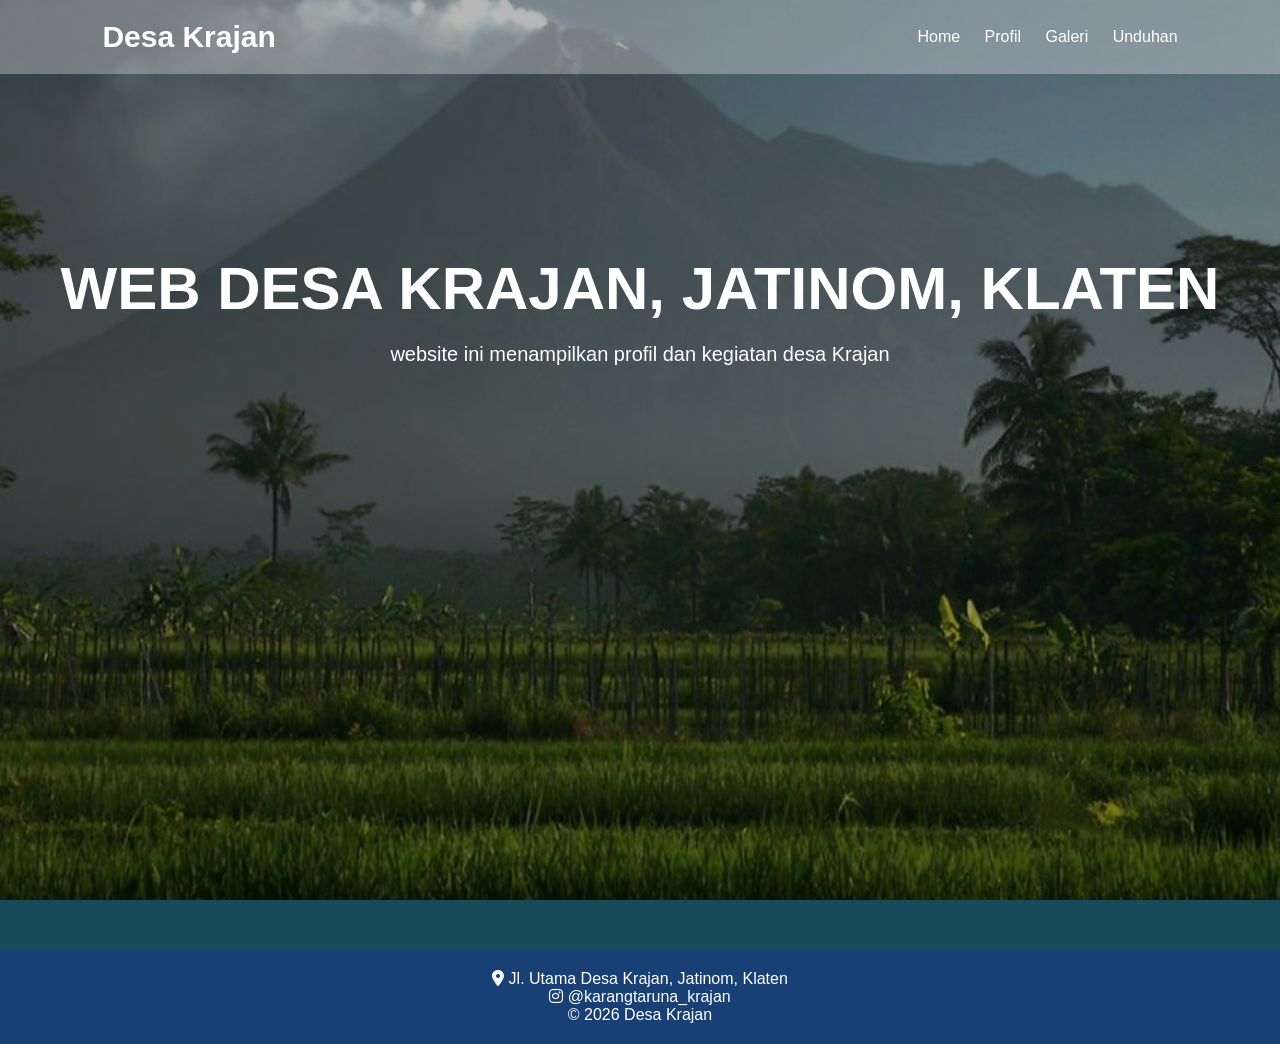
<file: index.html>
<!DOCTYPE html>
<html lang="id">
<head>
    <meta charset="UTF-8">
    <meta name="viewport" content="width=device-width, initial-scale=1.0">
    <title>Website Desa Krajan</title>
    <link rel="stylesheet" href="style.css">
    <link rel="stylesheet" href="https://cdnjs.cloudflare.com/ajax/libs/font-awesome/6.5.1/css/all.min.css">
</head>
<body>

    <header class="hero" id="home">
        <nav>
            <h2 class="logo">Desa Krajan</h2>
            <div class="menu">
                <a href="index.html">Home</a>
                <a href="profil.html">Profil</a>
                <a href="galeri.html">Galeri</a>
                <a href="unduhan.html">Unduhan</a>
            </div>
        </nav>

        <div class="hero-text">
            <h1>WEB DESA KRAJAN, JATINOM, KLATEN</h1>
            <p>website ini menampilkan profil dan kegiatan desa Krajan</p>
        </div>
    </header>

    <footer>
      <p><i class="fa-solid fa-map-marker-alt"></i> Jl. Utama Desa Krajan, Jatinom, Klaten</p>
      <p><i class="fa-brands fa-instagram"></i> @karangtaruna_krajan</p>
        <p>&copy; 2026 Desa Krajan</p>
    </footer>

    <script src="script.js"></script>
</body>
</html>
</file>
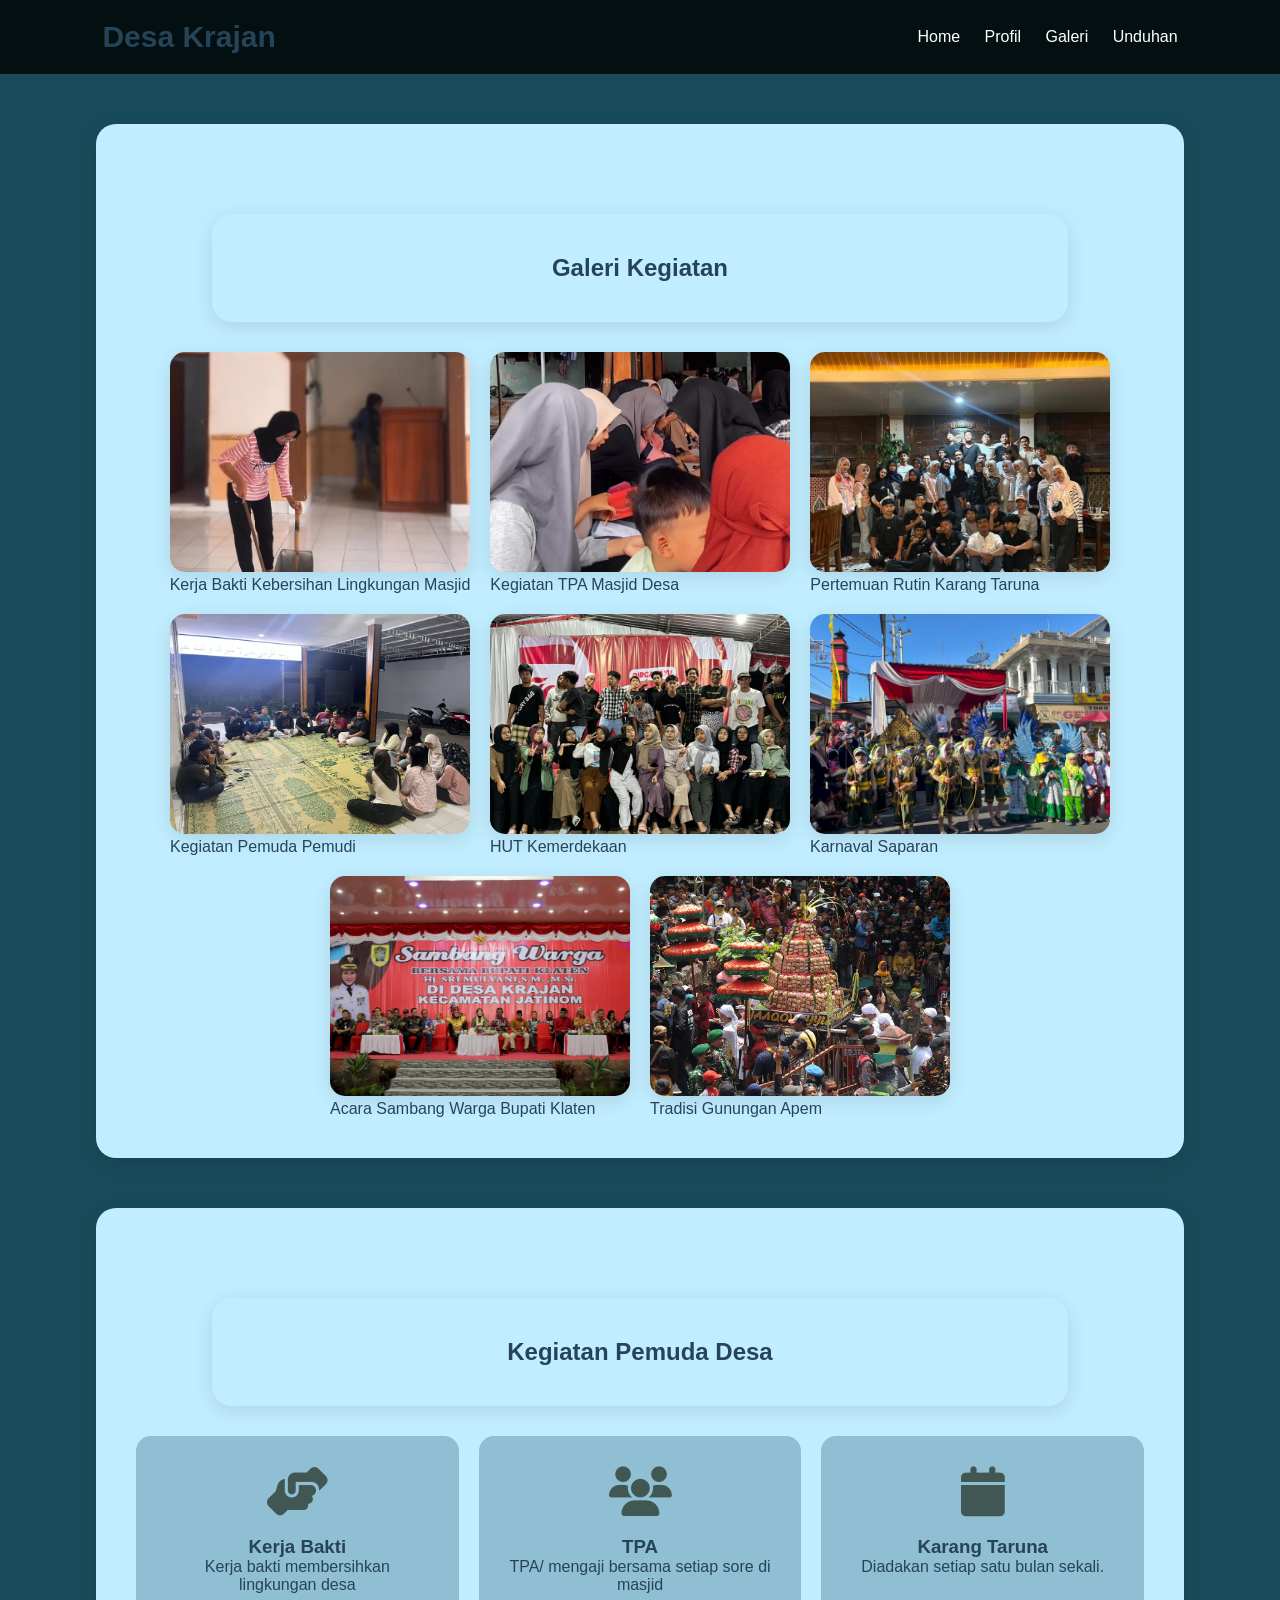
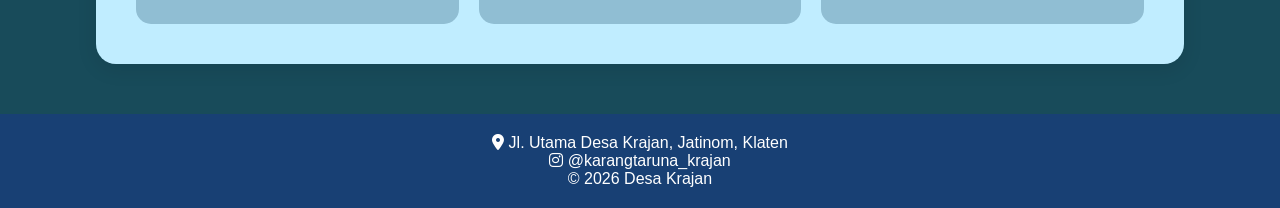
<file: galeri.html>
<!DOCTYPE html>
<html lang="id">
<head>
    <meta charset="UTF-8">
    <meta name="viewport" content="width=device-width, initial-scale=1.0">
    <title>Galeri - Website Desa Krajan</title>
    <link rel="stylesheet" href="style.css">
    <link rel="stylesheet" href="https://cdnjs.cloudflare.com/ajax/libs/font-awesome/6.5.1/css/all.min.css">
</head>
<body>

    <nav style="background: rgba(0,0,0,0.8); position: sticky; top: 0; z-index: 1000;">
        <h2 class="logo">Desa Krajan</h2>
        <div class="menu">
            <a href="index.html">Home</a>
            <a href="profil.html">Profil</a>
            <a href="galeri.html">Galeri</a>
            <a href="unduhan.html">Unduhan</a>
        </div>
    </nav>

    <section class="card" id="galeri" style="margin-top: 50px;">
        <h2 class="card h2">Galeri Kegiatan</h2>
     <div class="galeri-box">
    <div class="galeri-item">
        <img src="assets/bersih.jpeg" alt="galeri1">
        <p class="galeri-text">Kerja Bakti Kebersihan Lingkungan Masjid</p>
    </div>

    <div class="galeri-item">
        <img src="assets/tpa1.jpeg" alt="galeri3">
        <p class="galeri-text">Kegiatan TPA Masjid Desa</p>
    </div>

    <div class="galeri-item">
        <img src="assets/karang taruna.jpeg" alt="galeri2">
        <p class="galeri-text">Pertemuan Rutin Karang Taruna</p>
    </div>

    <div class="galeri-item">
        <img src="assets/karang taruna2.jpeg" alt="galeri4">
        <p class="galeri-text">Kegiatan Pemuda Pemudi</p>
    </div>

    <div class="galeri-item">
        <img src="assets/agustus.jpeg" alt="galeri5">
        <p class="galeri-text">HUT Kemerdekaan</p>
    </div>

    <div class="galeri-item">
        <img src="assets/karnaval.jpg" alt="galeri6">
        <p class="galeri-text">Karnaval Saparan</p>
    </div>

    <div class="galeri-item">
        <img src="assets/sambang warga.jpg" alt="galeri7">
        <p class="galeri-text">Acara Sambang Warga Bupati Klaten</p>
    </div>

    <div class="galeri-item">
        <img src="assets/sebaran apem.jpg" alt="galeri8">
        <p class="galeri-text">Tradisi Gunungan Apem</p>
    </div>
</div>
    </section>

       <section class="card" id="event">
        <h2 class="card h2">Kegiatan Pemuda Desa</h2>
        <div class="event-box">
            <div class="box">
                <i class="fa-solid fa-hands-helping"></i>
                <h3>Kerja Bakti</h3>
                <p>Kerja bakti membersihkan lingkungan desa</p>
            </div>
            <div class="box">
                <i class="fa-solid fa-users"></i>
                <h3>TPA</h3>
                <p>TPA/ mengaji bersama setiap sore di masjid</p>
            </div>
            <div class="box">
                <i class="fa-solid fa-calendar"></i>
                <h3>Karang Taruna</h3>
                <p>Diadakan setiap satu bulan sekali.</p>
            </div>
        </div>
    </section>

    <footer>
        <p><i class="fa-solid fa-map-marker-alt"></i> Jl. Utama Desa Krajan, Jatinom, Klaten</p>
        <p><i class="fa-brands fa-instagram"></i> @karangtaruna_krajan</p>
        <p>&copy; 2026 Desa Krajan</p>
    </footer>

</body>
</html>
</file>
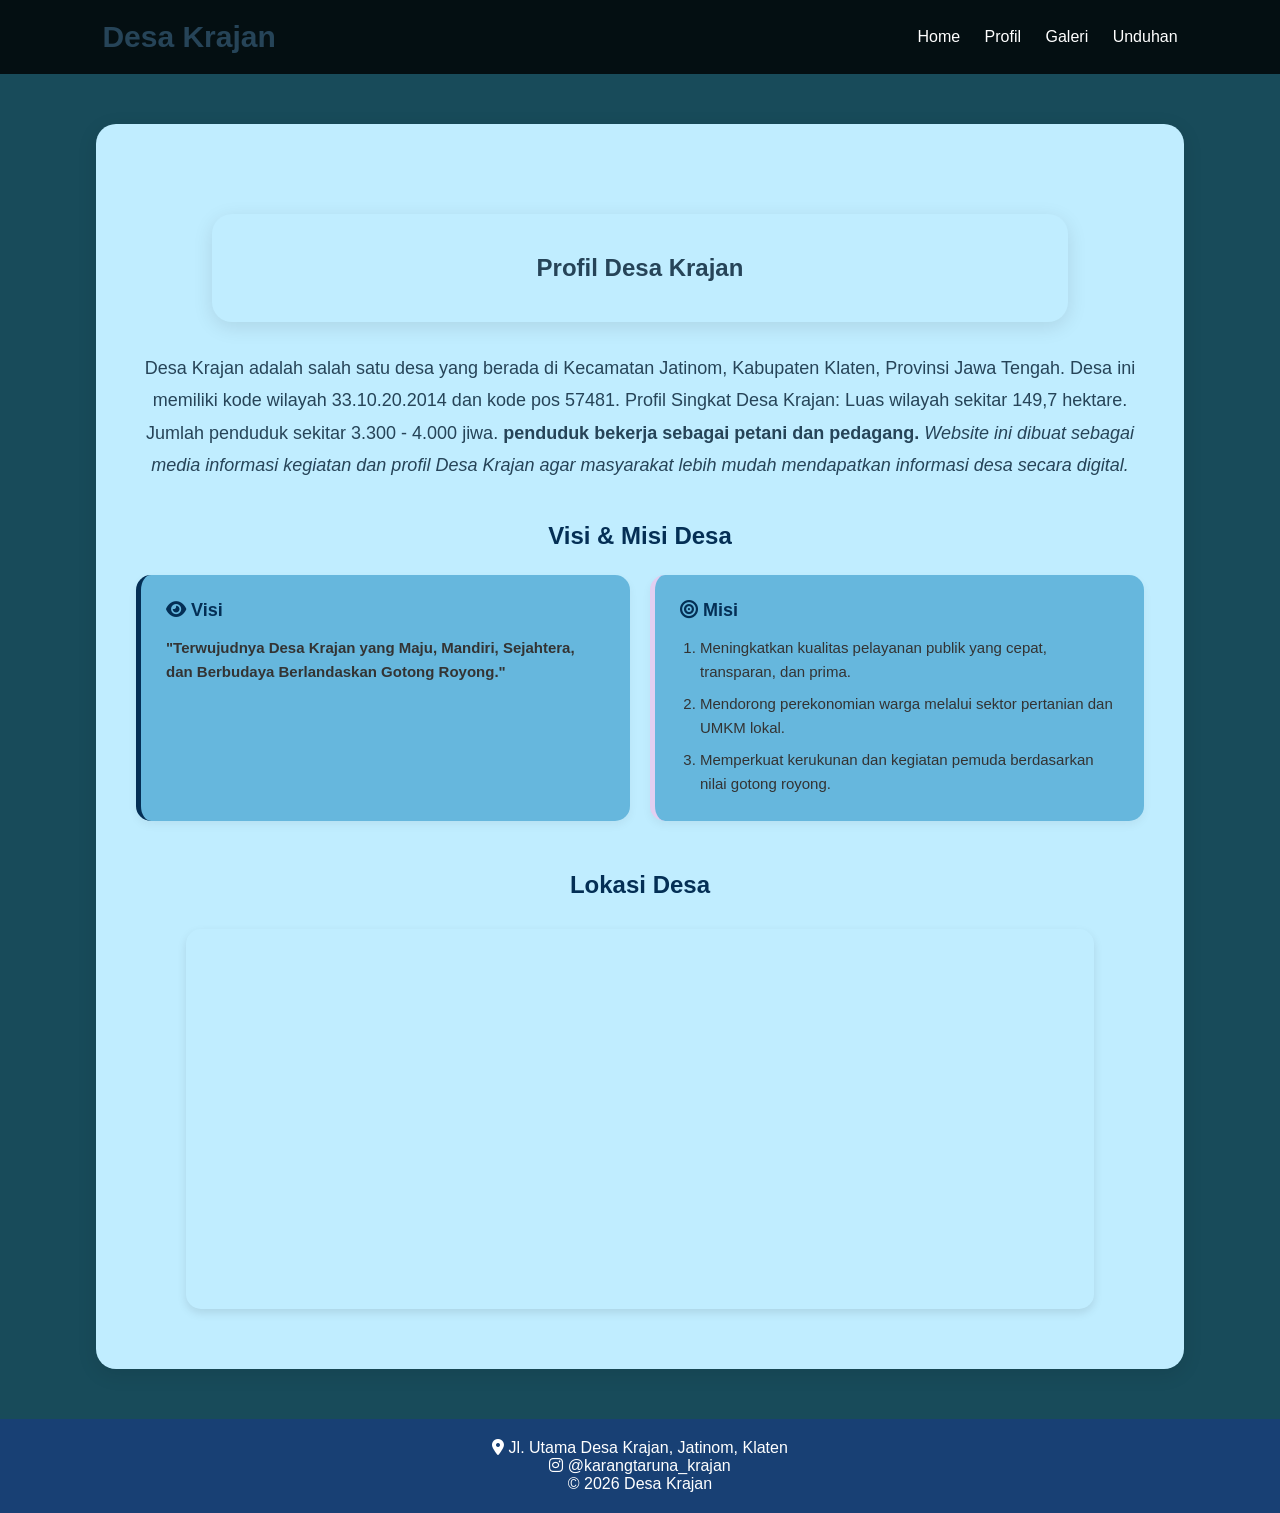
<file: profil.html>
<!DOCTYPE html>
<html lang="id">
<head>
    <meta charset="UTF-8">
    <meta name="viewport" content="width=device-width, initial-scale=1.0">
    <title>Profil - Website Desa Krajan</title>
    <link rel="stylesheet" href="style.css">
    <link rel="stylesheet" href="https://cdnjs.cloudflare.com/ajax/libs/font-awesome/6.5.1/css/all.min.css">
</head>
<body>

    <nav style="background: rgba(0,0,0,0.8); position: sticky; top: 0; z-index: 1000;">
        <h2 class="logo">Desa Krajan</h2>
        <div class="menu">
            <a href="index.html">Home</a>
            <a href="profil.html">Profil</a>
            <a href="galeri.html">Galeri</a>
            <a href="unduhan.html">Unduhan</a>
        </div>
    </nav>

    <section class="card" id="profil" style="margin-top: 50px;">
        <h2 class="card h2">Profil Desa Krajan</h2>
        <p class="profil-text">
            Desa Krajan adalah salah satu desa yang berada di Kecamatan Jatinom, Kabupaten Klaten, 
            Provinsi Jawa Tengah. Desa ini memiliki kode wilayah 33.10.20.2014 dan kode pos 57481.
            
            Profil Singkat Desa Krajan:
            Luas wilayah sekitar 149,7 hektare.
            Jumlah penduduk sekitar 3.300 - 4.000 jiwa.
            <strong>penduduk bekerja sebagai petani dan pedagang.</strong> 
            
            <em>Website ini dibuat sebagai media informasi kegiatan dan profil Desa Krajan agar masyarakat 
            lebih mudah mendapatkan informasi desa secara digital.</em>
        </p>
        <div style="margin-top: 40px; margin-bottom: 50px;">
            <h3 style="text-align: center; color: #042f55; font-size: 24px; margin-bottom: 25px;">Visi & Misi Desa</h3>
            
            <div style="display: flex; gap: 20px; flex-wrap: wrap; justify-content: center;">
                
                <div style="flex: 1; min-width: 280px; background: #66b7dd; padding: 25px; border-radius: 15px; box-shadow: 0 4px 10px rgba(0,0,0,0.05); border-left: 5px solid #042f55;">
                    <h4 style="color: #042f55; margin-bottom: 15px; font-size: 18px;"><i class="fa-solid fa-eye"></i> Visi</h4>
                    <p style="color: #333333; line-height: 1.6; font-size: 15px; text-align: left; margin: 0;">
                        <strong>"Terwujudnya Desa Krajan yang Maju, Mandiri, Sejahtera, dan Berbudaya Berlandaskan Gotong Royong."</strong>
                    </p>
                </div>

                <div style="flex: 1; min-width: 280px; background: #66b7dd; padding: 25px; border-radius: 15px; box-shadow: 0 4px 10px rgba(0,0,0,0.05); border-left: 5px solid #e2cff1;">
                    <h4 style="color: #042f55; margin-bottom: 15px; font-size: 18px;"><i class="fa-solid fa-bullseye"></i> Misi</h4>
                    <ol style="color: #333333; line-height: 1.6; font-size: 15px; text-align: left; padding-left: 20px; margin: 0;">
                        <li style="margin-bottom: 8px;">Meningkatkan kualitas pelayanan publik yang cepat, transparan, dan prima.</li>
                        <li style="margin-bottom: 8px;">Mendorong perekonomian warga melalui sektor pertanian dan UMKM lokal.</li>
                        <li>Memperkuat kerukunan dan kegiatan pemuda berdasarkan nilai gotong royong.</li>
                    </ol>
                </div>

            </div>
        </div>

        <div style="margin-top: 40px; margin-bottom: 20px;">
            <h3 style="text-align: center; color: #042f55; font-size: 24px; margin-bottom: 20px;">Lokasi Desa</h3>
        <div style="display: flex; justify-content: center; margin-top: 30px; margin-bottom: 20px;">
    
    <iframe src="https://www.google.com/maps/embed?pb=!1m18!1m12!1m3!1d18763.631060621974!2d110.5816347597804!3d-7.621214160061682!2m3!1f0!2f0!3f0!3m2!1i1024!2i768!4f13.1!3m3!1m2!1s0x2e7a427543627003%3A0x78a302ebb56d6dcd!2sKrajan%2C%20Jatinom%2C%20Klaten%20Regency%2C%20Central%20Java!5e1!3m2!1sen!2sid!4v1779670271085!5m2!1sen!2sid" 
            width="90%" 
            height="380" 
            style="border:0; border-radius: 15px; box-shadow: 0 4px 10px rgba(0,0,0,0.1);" 
            allowfullscreen="" 
            loading="lazy">
    </iframe>

</div>
    </section>

    <footer>
        <p><i class="fa-solid fa-map-marker-alt"></i> Jl. Utama Desa Krajan, Jatinom, Klaten</p>
        <p><i class="fa-brands fa-instagram"></i> @karangtaruna_krajan</p>
        <p>&copy; 2026 Desa Krajan</p>
    </footer>
</body>
</html>
</file>
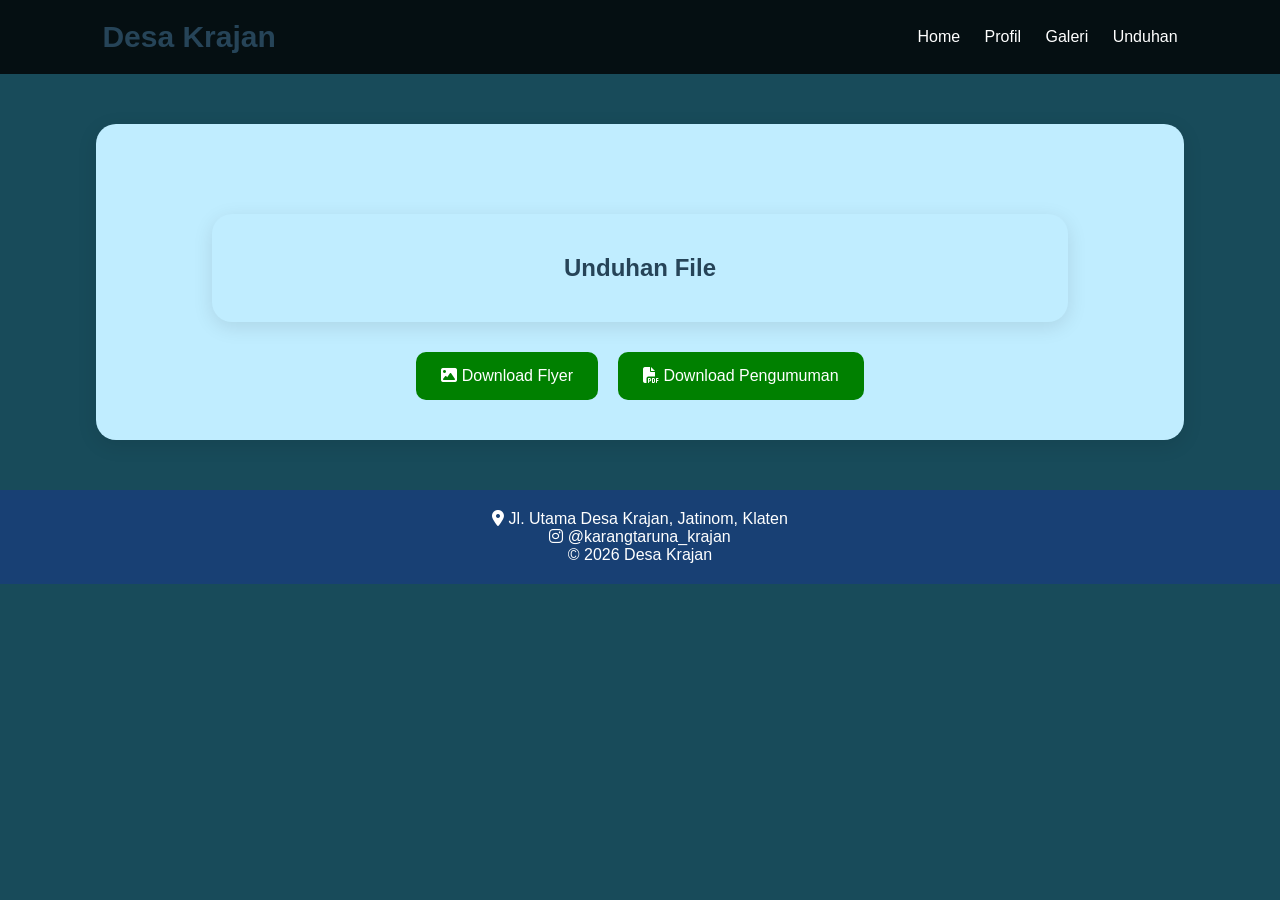
<file: unduhan.html>
<!DOCTYPE html>
<html lang="id">
<head>
    <meta charset="UTF-8">
    <meta name="viewport" content="width=device-width, initial-scale=1.0">
    <title>Unduhan - Website Desa Krajan</title>
    <link rel="stylesheet" href="style.css">
    <link rel="stylesheet" href="https://cdnjs.cloudflare.com/ajax/libs/font-awesome/6.5.1/css/all.min.css">
</head>
<body>

    <nav style="background: rgba(0,0,0,0.8); position: sticky; top: 0; z-index: 1000;">
        <h2 class="logo">Desa Krajan</h2>
        <div class="menu">
            <a href="index.html">Home</a>
            <a href="profil.html">Profil</a>
            <a href="galeri.html">Galeri</a>
            <a href="unduhan.html">Unduhan</a>
        </div>
    </nav>

    <section class="card download" id="unduhan" style="margin-top: 50px;">
        <h2 class="card h2">Unduhan File</h2>
        <div class="download-box">
            <a href="assets/flayer.jpg" download class="download-btn">
                <i class="fa-solid fa-image"></i> Download Flyer
            </a>
            <a href="assets/SURAT UNDANGAN MENGHADIRI ACARA.pdf" download class="download-btn">
                <i class="fa-solid fa-file-pdf"></i> Download Pengumuman
            </a>
        </div>
    </section>

    <footer>
        <p><i class="fa-solid fa-map-marker-alt"></i> Jl. Utama Desa Krajan, Jatinom, Klaten</p>
        <p><i class="fa-brands fa-instagram"></i> @karangtaruna_krajan</p>
        <p>&copy; 2026 Desa Krajan</p>
    </footer>

</body>
</html>
</file>
<file: style.css>
*{
  margin:0;
  padding:0;
  box-sizing:border-box;
  font-family:'Poppins', 'Segoe UI', Arial, sans-serif;
}

body{
  background:#184b5a;
  color:#264458;
}

/* HERO */

/* --- EDIT DI BAGIAN HERO INI --- */
.hero {
    height: 100vh;
    
    /* Menggunakan linear-gradient (gelap transparan) agar teks putih di atasnya tetap jelas dibaca */
    background: linear-gradient(rgba(0, 0, 0, 0.4), rgba(0, 0, 0, 0.4)), 
                url('assets/merapi.jpeg'); /* <-- Ganti nama file di sini sesuai nama fotomu */
                
    background-size: cover;
    background-position: center;
    background-attachment: scroll; /* Efek tambahan: background terkunci saat di-scroll (keren banget!) */
    color: white;
}

/* NAVBAR */

nav{
  display:flex;
  justify-content:space-between;
  align-items:center;
  padding:20px 8%;
  background:rgba(255, 255, 255, 0.3);
}

.logo{
  font-size:30px;
}

.menu a{
  color:white;
  text-decoration:none;
  margin-left:20px;
  transition:0.3s;
}

.menu a:hover{
  color:rgb(34, 73, 179);
}

/* HERO TEXT */

.hero-text{
  text-align:center;
  margin-top:180px;
}

.hero-text h1{
  font-size:60px;
  margin-bottom:20px;
}

.hero-text p{
  font-size:20px;
  margin-bottom:30px;
}

.btn{
  background:#e2cff1;
  color:white;
  padding:15px 30px;
  border-radius:10px;
  text-decoration:none;
  transition:0.3s;
}

.btn:hover{
  background:rgb(206, 195, 228);
}

/* CARD */

.card{
  width:85%;
  margin:50px auto;
  background:rgb(192, 237, 255);
  padding:40px;
  border-radius:20px;
  box-shadow:0 5px 20px rgba(0,0,0,0.1);
}

.card h2{
  text-align:center;
  margin-bottom:30px;
}

/* PROFIL */

.profil-text{
  text-align:center;
  line-height:1.8;
  font-size:18px;
}

/* EVENT */

.event-box{
  display:flex;
  gap:20px;
  flex-wrap:wrap;
}

.box{
  flex:1;
  min-width:200px;
  background:#90bed3;
  padding:30px;
  border-radius:15px;
  text-align:center;
  transition:0.3s;
}

.box:hover{
  transform:translateY(-10px);
  background:#326591;
}

.box i{
  font-size:50px;
  color:rgb(64, 87, 83);
  margin-bottom:20px;
}

/* GALERI */

.galeri-box{
  display:flex;
  justify-content:center;
  gap:20px;
  flex-wrap:wrap;
}

.galeri-box img{
  width:300px;
  height:220px;
  object-fit:cover;
  border-radius:15px;
  transition:0.3s;
  box-shadow:0 5px 20px rgba(0,0,0,0.1);
}

.galeri-box img:hover{
  transform:scale(1.05);
}

/* DOWNLOAD */

.download-box{
  display:flex;
  justify-content:center;
  gap:20px;
  flex-wrap:wrap;
}

.download-btn{
  background:green;
  color:white;
  text-decoration:none;
  padding:15px 25px;
  border-radius:10px;
  transition:0.3s;
}

.download-btn:hover{
  background:darkgreen;
}

/* FOOTER */

footer{
  background:#184074;
  color:white;
  text-align:center;
  padding:20px;
  margin-top:50px;
}

/* RESPONSIVE */

@media(max-width:768px){

  nav{
    flex-direction:column;
  }

  .menu{
    margin-top:15px;
  }

  .hero-text h1{
    font-size:40px;
  }

}
</file>
